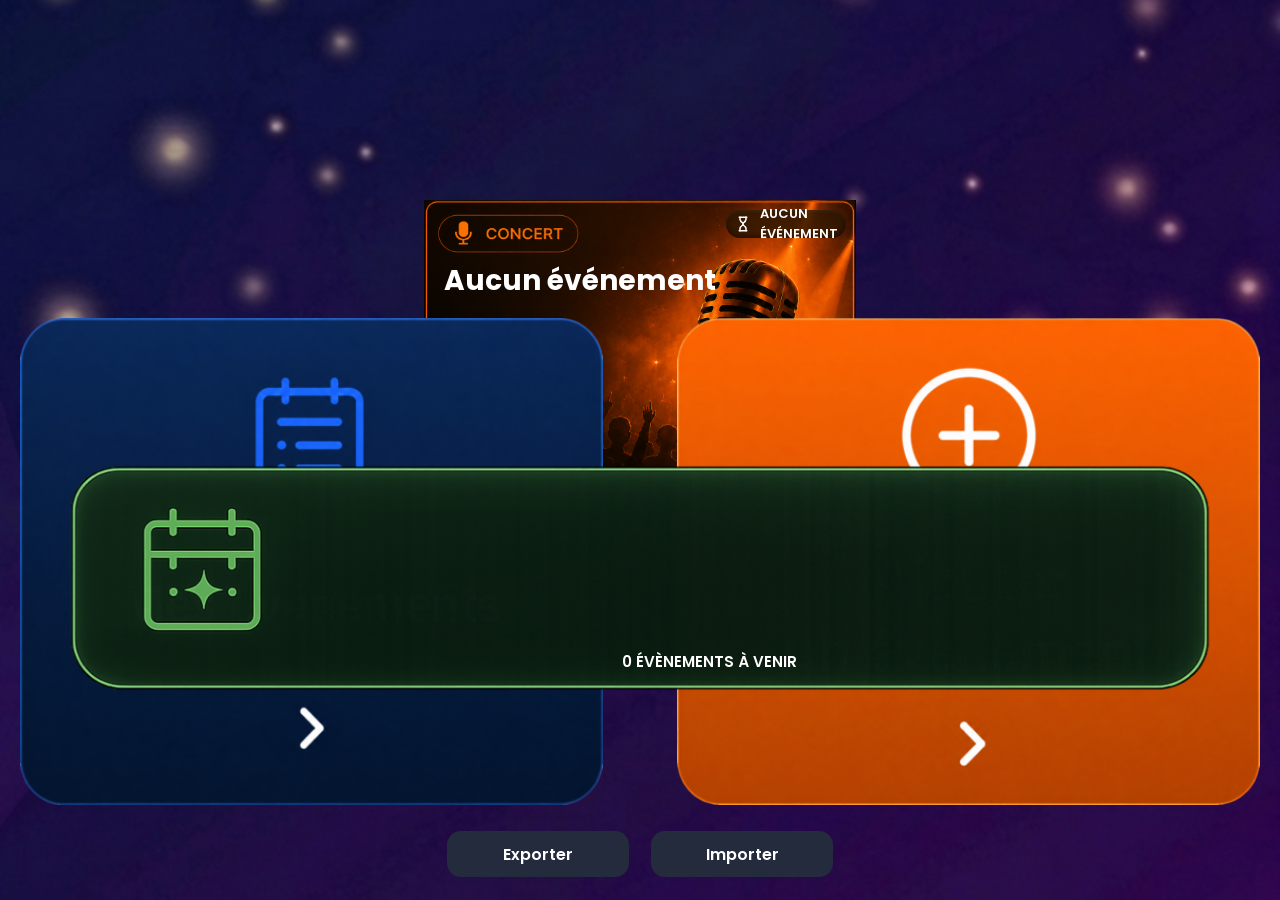
<file: index.html>
<!DOCTYPE html>
<html lang="fr">
<head>
    <link rel="manifest" href="manifest.json">

<meta name="theme-color" content="#050914">
<meta charset="UTF-8">
<meta name="viewport" content="width=device-width, initial-scale=1">
<title>Agenda Culturel</title>

<link rel="preconnect" href="https://fonts.googleapis.com">
<link rel="preconnect" href="https://fonts.gstatic.com" crossorigin>
<link href="https://fonts.googleapis.com/css2?family=Poppins:wght@300;400;600;700&display=swap" rel="stylesheet">
    
<link rel="stylesheet" href="style.css">
</head>

<body>

<div id="app"></div>

<script src="script.js"></script>

<script>

if ("serviceWorker" in navigator) {

    navigator.serviceWorker.register("sw.js");

}

</script>
    
</body>
</html>
</file>
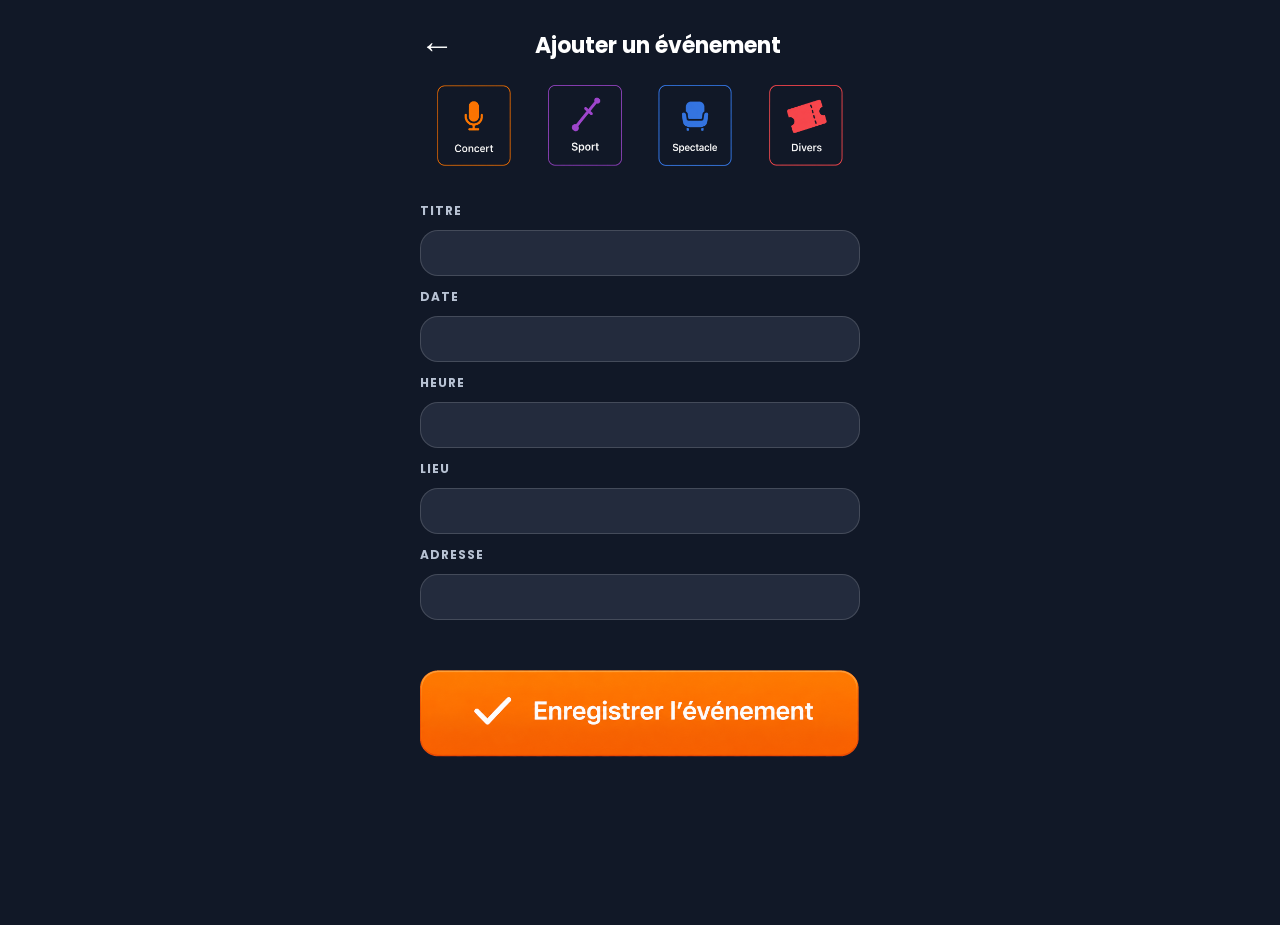
<file: ajout.html>
<!DOCTYPE html>
<html lang="fr">

<head>
    <meta charset="UTF-8">
    <meta name="viewport" content="width=device-width, initial-scale=1.0">

    <title>Ajouter un événement</title>

    <link rel="preconnect" href="https://fonts.googleapis.com">
    <link rel="preconnect" href="https://fonts.gstatic.com" crossorigin>

    <link href="https://fonts.googleapis.com/css2?family=Poppins:wght@400;600;700&display=swap" rel="stylesheet">

    <link rel="stylesheet" href="ajout.css">
</head>

<body>

<div id="app"></div>

<script src="ajout.js"></script>

</body>

</html>
</file>
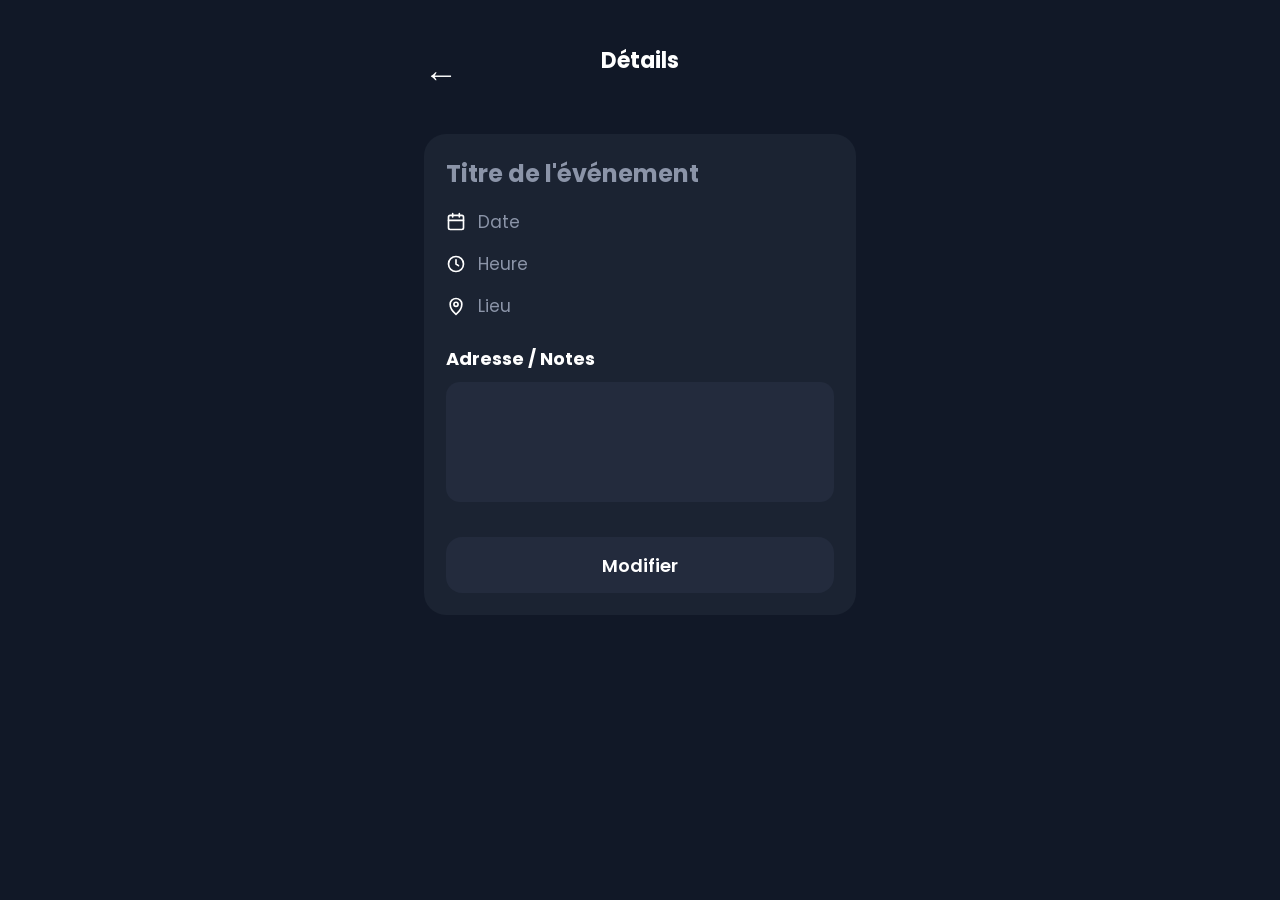
<file: details.html>
<!DOCTYPE html>
<html lang="fr">

<head>
<meta charset="UTF-8">
<meta name="viewport" content="width=device-width, initial-scale=1.0">

<title>Détails</title>

<link rel="preconnect" href="https://fonts.googleapis.com">
<link rel="preconnect" href="https://fonts.gstatic.com" crossorigin>

<link href="https://fonts.googleapis.com/css2?family=Poppins:wght@400;600;700&display=swap" rel="stylesheet">

<link rel="stylesheet" href="details.css">
</head>

<body>

<div id="app"></div>

<script src="details.js"></script>

</body>
</html>
</file>
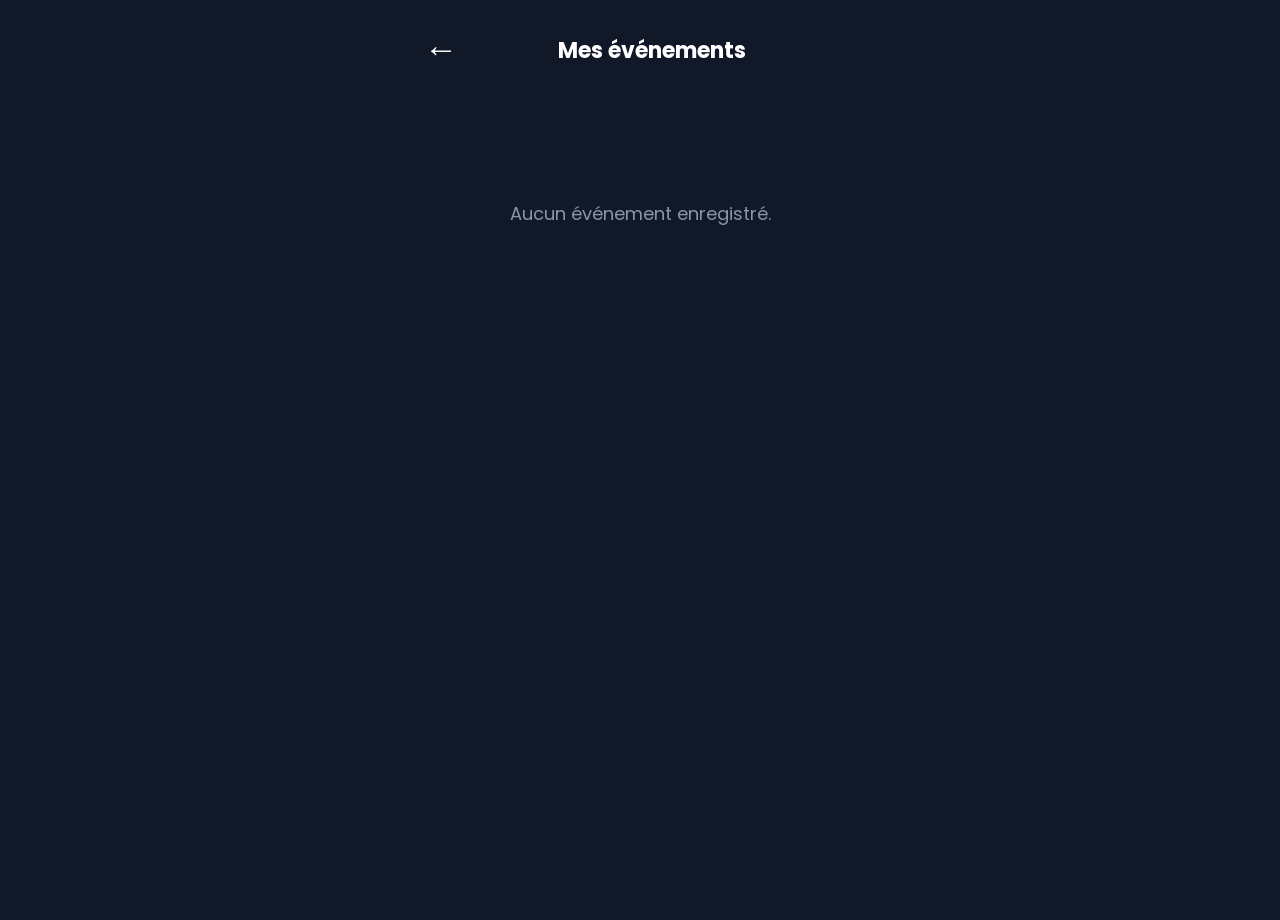
<file: evenements.html>
<!DOCTYPE html>
<html lang="fr">

<head>

<meta charset="UTF-8">
<meta name="viewport" content="width=device-width, initial-scale=1.0">

<title>Mes événements</title>

<link rel="preconnect" href="https://fonts.googleapis.com">
<link rel="preconnect" href="https://fonts.gstatic.com" crossorigin>

<link href="https://fonts.googleapis.com/css2?family=Poppins:wght@400;600;700&display=swap" rel="stylesheet">

<link rel="stylesheet" href="evenements.css">

</head>

<body>

<div id="app"></div>


  <div id="overlay" class="cache">

    <div id="popup">

        <div class="popupBtn" id="btnDetails">
            Détails
        </div>

        <div class="popupBtn danger" id="btnSupprimer">
            Supprimer
        </div>

        <div class="popupBtn" id="btnAnnuler">
            Annuler
        </div>

    </div>

  </div>

<div id="overlaySuppr" class="cache">

    <div id="popup">

        <div class="popupTitre">
    Supprimer cet événement ?
</div>

        <div class="popupBtn danger" id="btnConfirmerSuppr">
    Supprimer
</div>

        <div class="popupBtn" id="btnAnnulerSuppr">
            Annuler
        </div>

    </div>

</div>
  
  <script src="evenements.js"></script>
  
</body>

</html>
</file>
<file: style.css>
*{
    margin:0;
    padding:0;
    box-sizing:border-box;
    -webkit-tap-highlight-color:transparent;
}

html,body{
    width:100%;
    height:100%;
    overflow:hidden;
    font-family:"Poppins",sans-serif;
}

body{
    background:url("fond.png") center center/cover no-repeat;
}

#app{
    width:100%;
    max-width:480px;
    margin:0 auto;

    display:flex;
    flex-direction:column;
    align-items:center;

    min-height:100vh;
}

/* ===== CARTE ===== */

.event-card{
    position: relative;
    width:90%;
    aspect-ratio:1.5;

    margin-top:200px;

    background:url("concert.png") center/100% 100% no-repeat;
}

/* ===== BADGE J-XX ===== */

.countdown{
    position:absolute;

    top:10px;
    right:10px;
    width:120px;
    height:28px;
    padding:0 10px;
    display:flex;
    align-items:center;
    justify-content:center;
    display:flex;
    align-items:center;
    justify-content:center;
    gap:8px;
    border-radius:20px;
    background:rgba(45,22,0,.82);
    color:#fff;
    font-size:13px;
    font-weight:600;

    box-shadow:
        inset 0 2px 3px rgba(255,255,255,.05),
        inset 0 -2px 6px rgba(0,0,0,.45);
}

/* ===== TEXTES ===== */

.event-title{
    position:absolute;
    left:20px;
    top:60px;

    color:#fff;
    font-size:28px;
    font-weight:700;
}

.event-date{
    position:absolute;
    left:20px;
    top:118px;

    color:#fff;
    font-size:16px;
}

.event-place{
    position:absolute;
    left:20px;
    top:148px;

    color:#fff;
    font-size:16px;
}

/* ===== COMPTEUR ===== */

.event-counter{
    display:none !important;
}

.event-counter span{

    display:block;

    font-size:44px;

    font-weight:bold;
}

.event-counter p{

    font-size:16px;

    letter-spacing:2px;
}

/* ===== BOUTONS ===== */

.buttons{

    position:absolute;
    bottom:95px;
    left:20px;
    right:20px;
    display:flex;
    justify-content:space-between;
    align-items:center;
}

.btn{

    width:150px;
    height:150px;

    border:none;

    border-radius:34px;

    color:white;

    font-size:21px;

    font-weight:bold;

    line-height:1.4;

    box-shadow:0 10px 25px rgba(0,0,0,.30);
}

.blue{

    background:#183d7a;
}

.orange{

    background:#df6b12;
}

.separator{
    position:absolute;
    left:20px;
    top:178px;

    width:140px;
    height:1px;

    background:rgba(255,255,255,.35);
}

.event-time{
    position:absolute;
    left:20px;
    top:190px;

    color:#fff;
    font-size:16px;
    font-weight:600;
}

.icon-hourglass{
    width:18px;
    height:18px;
}

.icon{
    width:16px;
    height:16px;

    margin-right:8px;

    vertical-align:middle;

    color:#ffffff;
}

.event-date,
.event-place,
.event-time{
    display:flex;
    align-items:center;
}

.btn-img{
    width:47%;
    cursor:pointer;
    user-select:none;
    -webkit-user-drag:none;
    transition:transform .15s;
    border-radius:12px;
    overflow:hidden;
    display:block;
}

.btn-img:active{
    animation:rebond .28s;
}


@keyframes rebond{

    0%{transform:scale(1);}

    40%{transform:scale(.82);}

    70%{transform:scale(1.06);}

    100%{transform:scale(1);}
}

#compteurBox{

    position:absolute;
    top:455px;
    left:50%;
    transform:translateX(-50%);
    width:90%;
    z-index:2;
}

#compteur{

    width:100%;

    display:block;
}

#compteurTexte{

    position:absolute;
    inset:0;
    display:flex;
    flex-direction:column;
    justify-content:center;
    align-items:center;
    color:#fff;

    transform:translateY(-3px);
}

#nbEvents{

    font-size:46px;

    font-weight:700;

    line-height:1;
}

#labelEvents{

    position:absolute;
    bottom:24px;
    left:56%;
    transform:translateX(-50%);
    color:#fff;
    font-size:15px;
    font-weight:600;
    white-space:nowrap;
}

.backupBtns{
    position:absolute;
    left:20px;
    right:20px;
    bottom:23px;
    display:flex;
    justify-content:center;
    gap:22px;
}

.backupBtn{
    width:182px;
    height:46px;
    border:none;
    border-radius:14px;
    background:#232b3d;
    color:#fff;
    font-family:"Poppins",sans-serif;
    font-size:16px;
    font-weight:600;
}

.backupBtn:active{
    transform:scale(.97);
}

.toast{
    position:fixed;
    left:50%;
    bottom:40px;
    transform:translateX(-50%) translateY(20px);
    background:#232b3d;
    color:#fff;
    padding:14px 22px;
    border-radius:16px;
    font-family:"Poppins",sans-serif;
    font-size:13px;
    font-weight:600;
    opacity:0;
    transition:.3s;
    z-index:9999;
    white-space: nowrap;

    box-shadow:0 8px 25px rgba(0,0,0,.35);
}

.toast.show{
    opacity:1;
    transform:translateX(-50%) translateY(0);
}
</file>
<file: ajout.css>
*{
    margin:0;
    padding:0;
    box-sizing:border-box;
    -webkit-tap-highlight-color:transparent;
}

html,body{
    width:100%;
    height:100%;
    font-family:"Poppins",sans-serif;
}

body{
    background:#111827;
}

#app{
    max-width:480px;
    height:100vh;
    margin:auto;
    position:relative;
}

.topbar{
    position:relative;

    margin-top:25px;

    height:40px;
}

.back{
    position:absolute;

    left:20px;

    top:50%;

    transform:translateY(-50%);

    color:#fff;

    text-decoration:none;

    font-size:34px;
}

.topbar h1{

    position:absolute;

    left:50%;

    top:50%;

    transform:translate(-50%,-50%);

    margin:0;
    margin-left:18px;
    color:#fff;

    font-size:22px;

    font-weight:700;

    white-space:nowrap;
}

.categories{
    margin-top:20px;

    display:flex;

    justify-content:space-evenly;
}

.categorie{
    width:74px;
    height:auto;
    transition:.18s;
    cursor:pointer;
    user-select:none;
    -webkit-user-drag:none;
    transition:transform .2s, filter .2s;
}

.formulaire{
    margin:30px 20px;

    display:flex;

    flex-direction:column;

    gap:6px;
}

.formulaire input{

    height:46px;

    border:none;

    border-radius:18px;

    padding:0 18px;

    background:#232b3d;
    border:1px solid rgba(255,255,255,.15);

    color:white;

    font-size:17px;
    font-weight:500;
    outline:none;
}

#btnEnregistrer{
    display:block;
    width:calc(100% - 40px);
    margin:50px auto 25px;
}

.formulaire input::placeholder{

    color:#8e98a8;
}

.categorie.active{

    transform:scale(1.18);

    filter:brightness(1.2);

    transition:.2s;

    z-index:2;
}

.label{
    display:block;
    margin:6px 0 4px;
    color:#b8c2d3;
    font-size:12px;
    font-weight:700;
    letter-spacing:1px;
    text-transform:uppercase;
}
</file>
<file: details.css>
*{
    margin:0;
    padding:0;
    box-sizing:border-box;
    -webkit-tap-highlight-color:transparent;
}

html,body{
    width:100%;
    height:100%;
    font-family:"Poppins",sans-serif;
}

body{
    background:#111827;
    color:#fff;
}

#app{
    max-width:480px;
    margin:auto;
    min-height:100vh;
    padding:24px;
}

.topbar{
    position:relative;
    height:60px;
    margin-top:20px;
}

.back{
    position:absolute;
    left:0;
    top:50%;
    transform:translateY(-50%);
    color:#fff;
    text-decoration:none;
    font-size:34px;
}

.topbar h1{
    text-align:center;
    font-size:22px;
    font-weight:700;
}

.carte{
    margin-top:30px;
    background:#1b2332;
    border-radius:22px;
    padding:22px;
}

.titre{
    font-size:24px;
    font-weight:700;
    margin-bottom:18px;
}

.ligne{
    margin-bottom:14px;
    font-size:17px;
}

.adresseTitre{
    margin-top:26px;
    margin-bottom:10px;
    font-weight:700;
    font-size:18px;
}

.adresse{
    width:100%;
    min-height:120px;
    background:#232b3d;
    border:none;
    border-radius:14px;
    padding:16px;
    color:#fff;
    font-size:17px;
    font-family:"Poppins",sans-serif;
    resize:none;
    outline:none;
}

.adresse::placeholder{
    color:#8b94a8;
}

.adresse:focus{
    outline:none;
    border:none;
    box-shadow:none;
}

.bouton{
    margin-top:28px;
    height:56px;
    border-radius:16px;
    background:#232b3d;
    display:flex;
    justify-content:center;
    align-items:center;
    font-size:18px;
    font-weight:600;
}

.ligne{
    display:flex;
    align-items:center;
    gap:12px;
    margin-bottom:16px;
    font-size:17px;
}

.icon{
    width:20px;
    height:20px;
    flex-shrink:0;
}

.champ{
    width:100%;
    background:transparent;
    border:none;
    outline:none;
    color:#fff;
    font-family:"Poppins",sans-serif;
    font-size:17px;
    padding:0;
}

.champ::placeholder{
    color:#8b94a8;
}

.titre.champ{
    font-size:24px;
    font-weight:700;
    margin-bottom:18px;
}

.ligne .champ{
    flex:1;
}
</file>
<file: evenements.css>
*{
    margin:0;
    padding:0;
    box-sizing:border-box;
    -webkit-tap-highlight-color:transparent;
}

html,body{
    width:100%;
    height:100%;
    font-family:"Poppins",sans-serif;
}

body{
    background:#111827;
}

#app{
    max-width:480px;
    margin:auto;
    min-height:100vh;
}

.topbar{
    position:relative;
    height:60px;
    margin-top:20px;
}

.back{
    position:absolute;
    left:24px;
    top:47%;
    transform:translateY(-47%);
    color:#fff;
    text-decoration:none;
    font-size:34px;
}

.topbar h1{

    position:absolute;
    left:50%;
    top:50%;
    transform:translate(-50%,-50%);
    margin-left:12px;

    color:#fff;
    font-size:22px;
    font-weight:700;

    white-space:nowrap;
}

#liste{
    padding:20px;
}

.carte{
    position:relative;
    width:90%;
    margin:0 auto 20px;
    
}



.vide{

    margin-top:100px;

    text-align:center;

    color:#8b94a8;

    font-size:18px;
}

.fondCarte{
    width:100%;
    display:block;
}

.infos{
    position:absolute;
    inset:0;
}

.titre{
    position:absolute;
    left:18px;
    top:38px;
    color:#fff;
    font-size:18px;
    font-weight:700;
    line-height:1;
}

.date{

    position:absolute;
    left:18px;
    top:64px;
    display:flex;
    align-items:center;
    color:#fff;
    font-size:12px;
}

.lieu{

    position:absolute;
    left:18px;
    top:84px;
    display:flex;
    align-items:center;
    color:#fff;
    font-size:12px;
}

.heure{

    position:absolute;

    left:18px;
    top:108px;
    display:flex;
    align-items:center;
    color:#fff;
    font-size:12px;
    font-weight:600;
}

.icon{

    width:12px;

    height:12px;

    margin-right:5px;

    flex-shrink:0;
}

#overlay.cache,
#overlaySuppr.cache{
    display:none;
}

#overlay,
#overlaySuppr{
    position:fixed;
    inset:0;
    background:rgba(0,0,0,.45);
    backdrop-filter:blur(8px);
    display:flex;
    justify-content:center;
    align-items:center;
    z-index:999;
}

#popup{
    width:84%;
    max-width:340px;
    background:#1b2332;
    border-radius:22px;
    padding:18px;
    animation:popup .20s;
}

.popupBtn{
    height:56px;
    background:#232b3d;
    border-radius:16px;
    display:flex;
    justify-content:center;
    align-items:center;
    color:#fff;
    font-size:18px;
    font-weight:600;
    margin-bottom:12px;
}

.popupBtn:last-child{
    margin-bottom:0;
}

.popupBtn:active{
    transform:scale(.96);
}

.danger{
    color:#ff5d5d;
}

@keyframes popup{
    from{
        transform:scale(.92);
        opacity:0;
    }
    to{
        transform:scale(1);
        opacity:1;
    }
}

.popupTitre{
    color:#fff;
    font-size:20px;
    font-weight:700;
    text-align:center;
    margin-bottom:20px;
}
</file>
